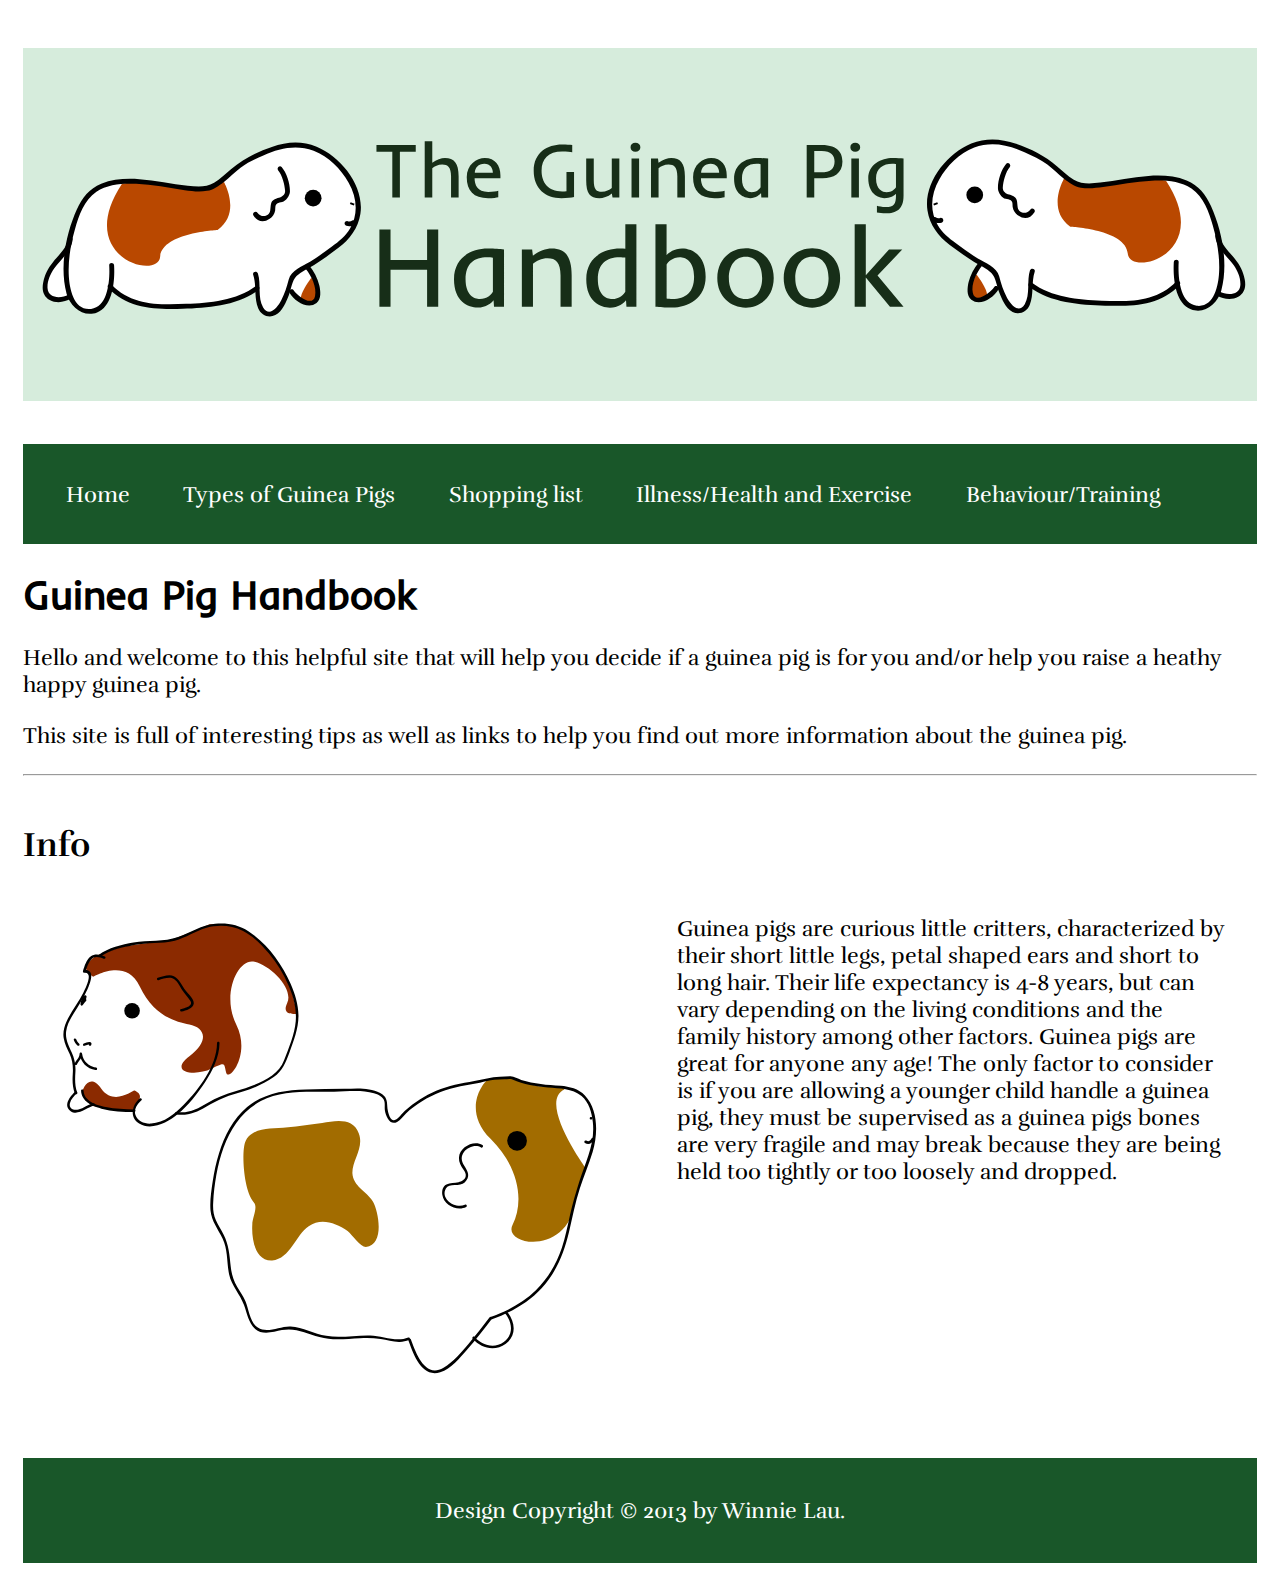
<file: index.html>
<!doctype html>
<html>
<head>
	<meta charset="UTF-8">
	<title>Home</title>
	<link href="css/general.css" rel="stylesheet">
	<link href='http://fonts.googleapis.com/css?family=Inder|Rufina' rel='stylesheet' type='text/css'>
	<link href="http://lau00043.site44.com/dsn1544/project-1/favicon.ico" rel="icon">
	<meta name="handheldfriendly" content="true">
	<meta name="mobileoptomized" content="240">
	<meta name="viewport" content="width=device-width, initial-scale=1, target-densitydpi=device-dpi">
</head>

<body>

<img src="images/banner.svg" alt="banner">

<nav>
	<ul>
		<li class="selected"><a href="index.html">Home</a></li>
		<li><a href="types.html">Types of Guinea Pigs</a></li>
		<li><a href="shopping.html">Shopping list</a></li>
		<li><a href="health.html">Illness/Health and Exercise</a></li>
		<li><a href="training.html">Behaviour/Training</a></li>
	</ul>
</nav>

<h1>Guinea Pig Handbook</h1>
	<p>Hello and welcome to this helpful site that will help you decide if a guinea pig is for you and/or help you raise a heathy happy guinea pig.</p>
<p>This site is full of interesting tips as well as links to help you find out more information about the guinea pig.</p> 

<hr>

<div class="clearfix">
	
	<h2>Info</h2>
	<img class="left" src="images/introduction.svg" alt="Info">
	
		<p class="right">Guinea pigs are curious little critters, characterized by their short little legs, petal shaped ears and short to long hair. Their life expectancy is 4-8 years, but can vary depending on the living conditions and the family history among other factors. Guinea pigs are great for anyone any age! The only factor to consider is if you are allowing a younger child handle a guinea pig, they must be supervised as a guinea pigs bones are very fragile and may break because they are being held too tightly or too loosely and dropped.</p>
	
	</div>	

<footer>

	<p>Design Copyright © 2013 by Winnie Lau.</p>

</footer>

</body>
</html>
</file>
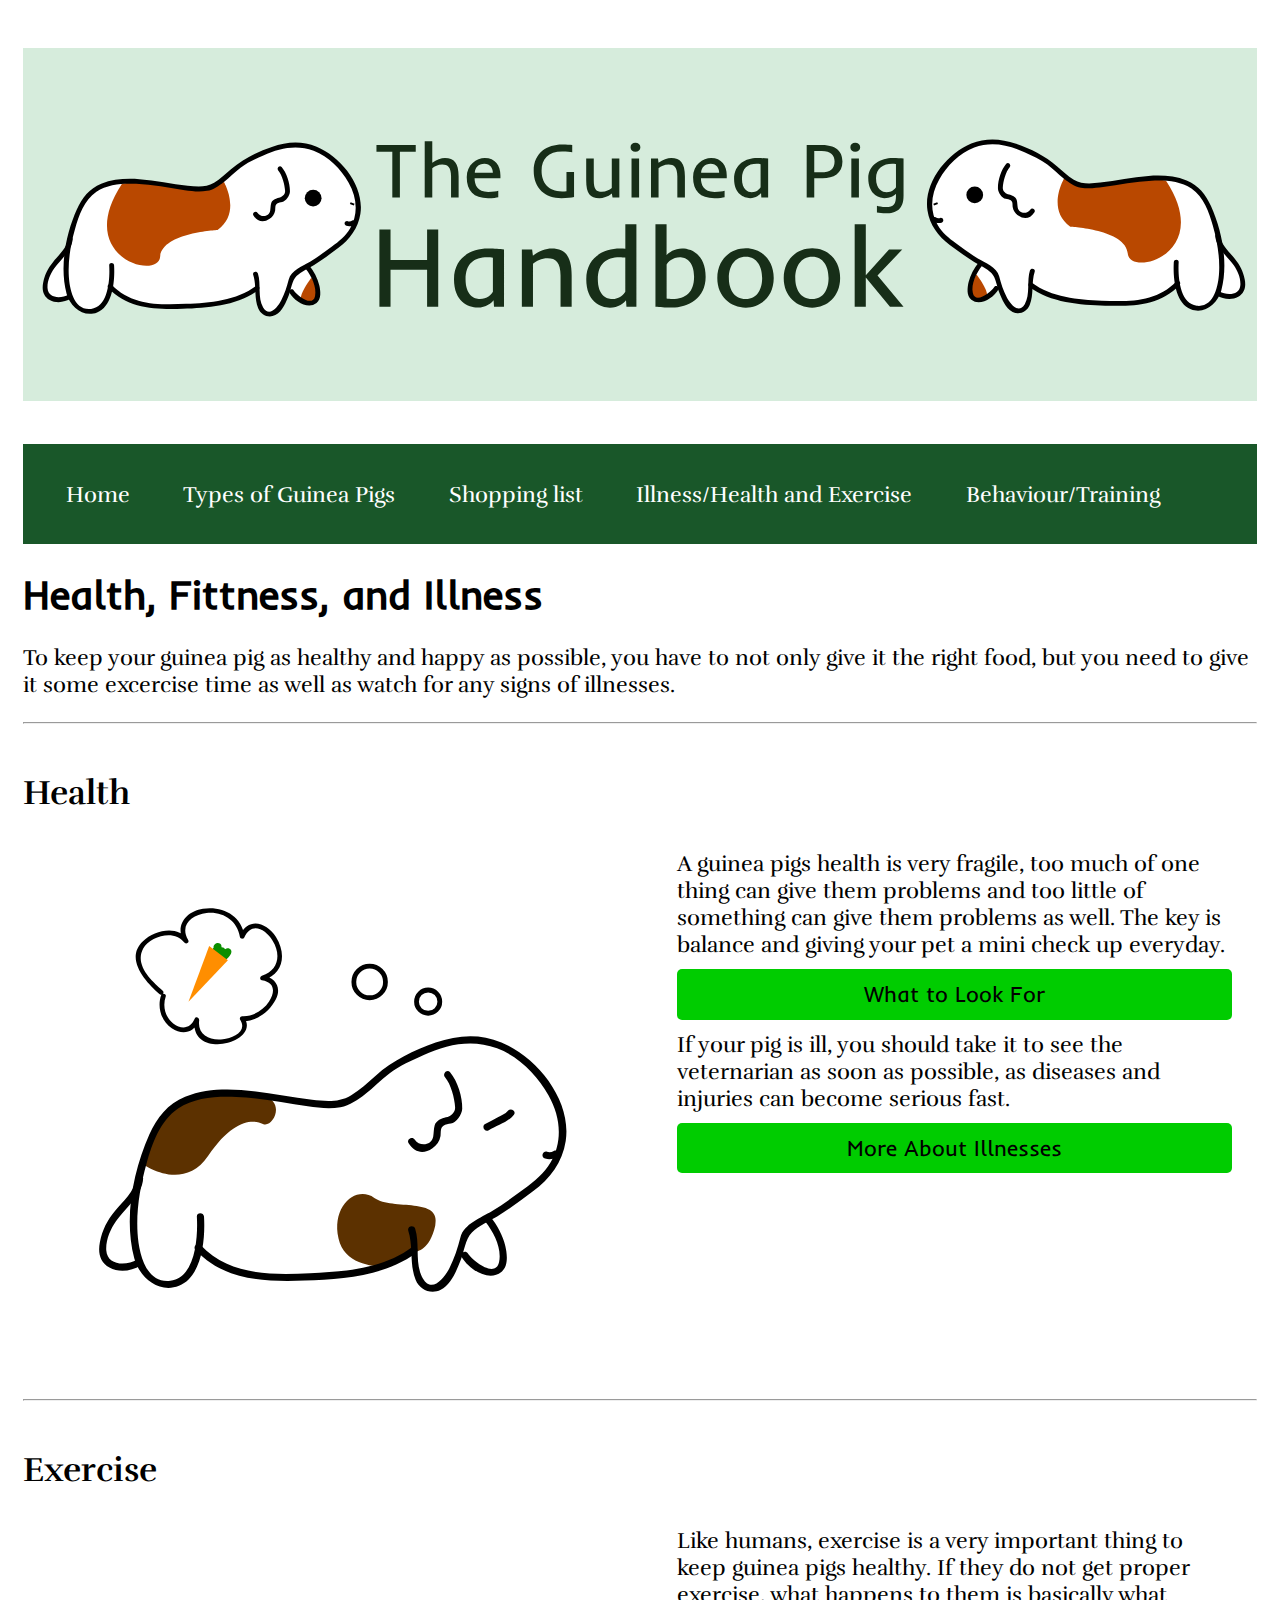
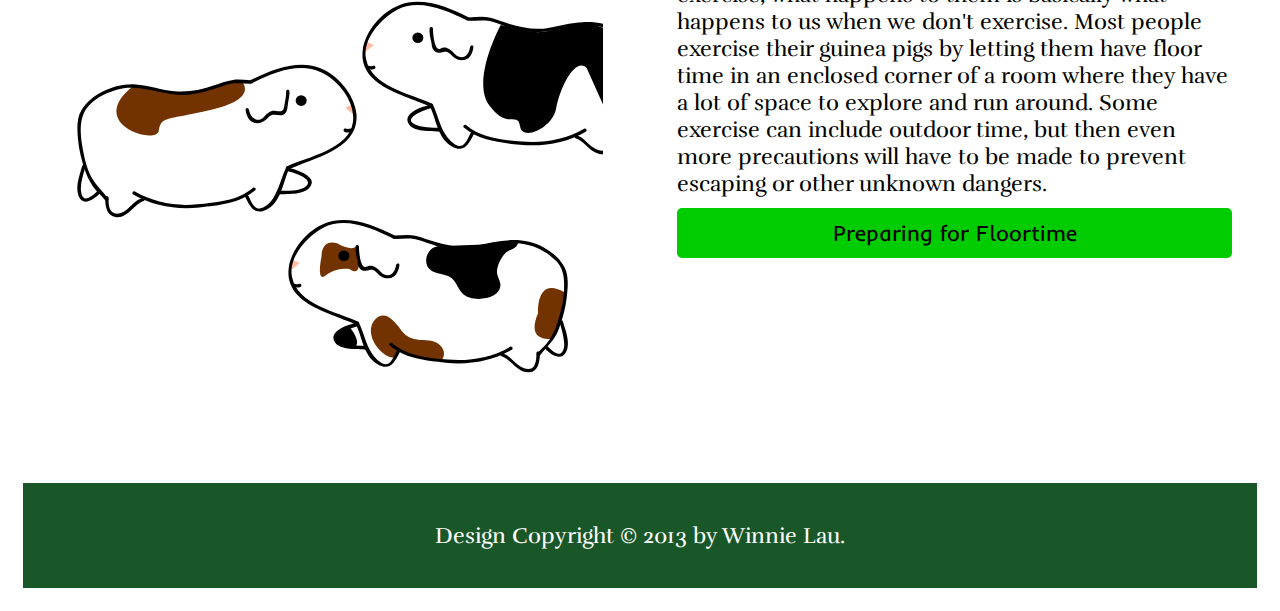
<file: health.html>
<!doctype html>
<html>
<head>
	<meta charset="UTF-8">
	<title>Health</title>
	<link href="css/general.css" rel="stylesheet">
	<link href='http://fonts.googleapis.com/css?family=Inder|Rufina' rel='stylesheet' type='text/css'>
	<link href="http://lau00043.site44.com/dsn1544/project-1/favicon.ico" rel="icon">
	<meta name="handheldfriendly" content="true">
	<meta name="mobileoptomized" content="240">
	<meta name="viewport" content="width=device-width, initial-scale=1, target-densitydpi=device-dpi">
</head>

<body>

<img src="images/banner.svg" alt="banner">

<nav>
	<ul>
		<li><a href="index.html">Home</a></li>
		<li><a href="types.html">Types of Guinea Pigs</a></li>
		<li><a href="shopping.html">Shopping list</a></li>
		<li class="selected"><a href="health.html">Illness/Health and Exercise</a></li>
		<li><a href="training.html">Behaviour/Training</a></li>
	</ul>
</nav>

<h1>Health, Fittness, and Illness</h1>
	<p> To keep your guinea pig as healthy and happy as possible, you have to not only give it the right food, but you need to give it some excercise time as well as watch for any signs of illnesses.</p>

<hr>

<div class="clearfix">
	<h2>Health</h2>
	<img class="left" src="images/health.svg" alt="Healthy pig">
		<article class="right">
			<p>A guinea pigs health is very fragile, too much of one thing can give them problems and too little of something can give them problems as well. The key is balance and giving your pet a mini check up everyday.</p>
			<p class="button"><a href="http://jackiesguineapiggies.com/piggyhealthcheck.html">What to Look For</a></p>
		
			<p>If your pig is ill, you should take it to see the veternarian as soon as possible, as diseases and injuries can become serious fast.</p>
			<p class="button"><a href="http://www.guinealynx.info/emergencymedicalguide.html">More About Illnesses</a></p>
		
		</article>	

	</div>

<hr>

<div class="clearfix">
	<h2>Exercise</h2>
	
		<img class="left" src="images/playtime.svg" alt="Exercise">
		
		<article class="right">
		
			<p>Like humans, exercise is a very important thing to keep guinea pigs healthy. If they do not get proper exercise, what happens to them is basically what happens to us when we don't exercise. Most people exercise their guinea pigs by letting them have floor time in an enclosed corner of a room where they have a lot of space to explore and run around. Some exercise can include outdoor time, but then even more precautions will have to be made to prevent escaping or other unknown dangers.</p>
			<p class="button"><a href="http://www.guineapigcages.com/floortime.htm">Preparing for Floortime</a></p>
		
		</article>

</div>

<footer>

	<p>Design Copyright © 2013 by Winnie Lau.</p>

</footer>

</body>
</html>
</file>
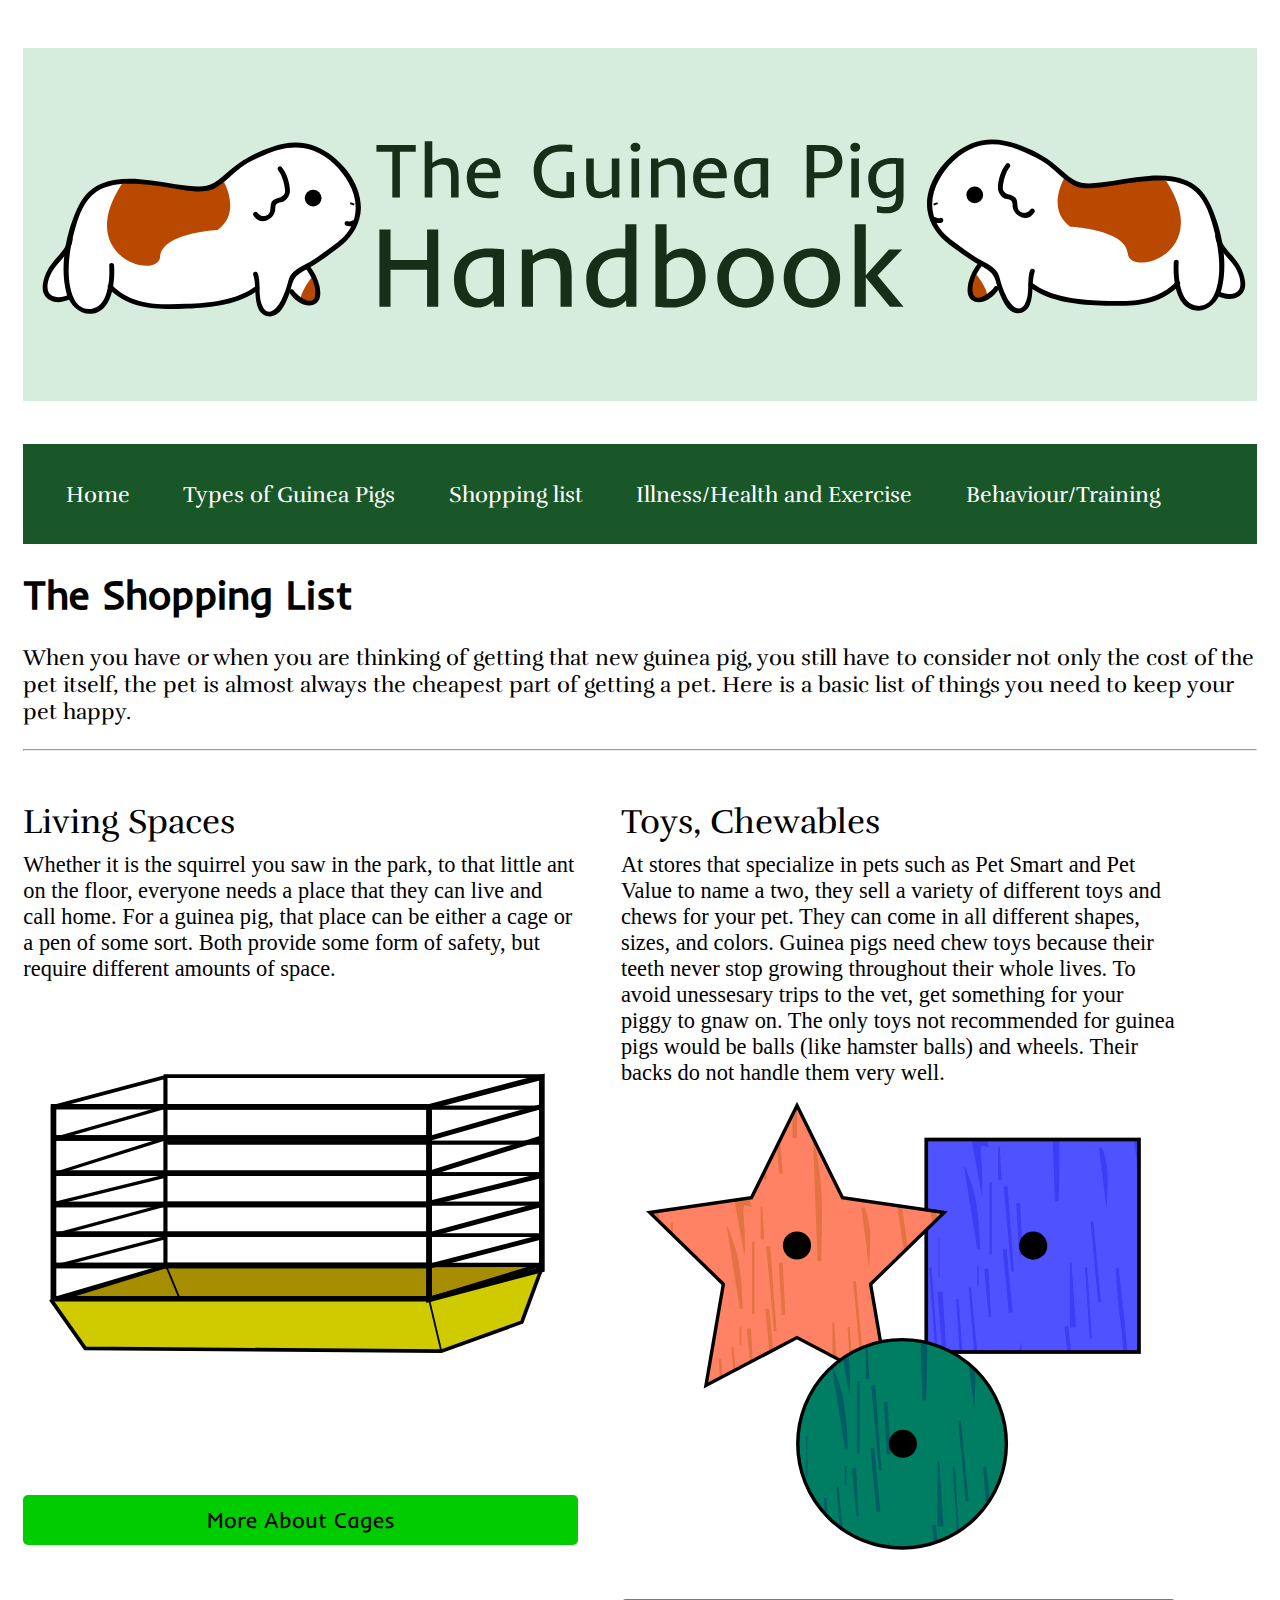
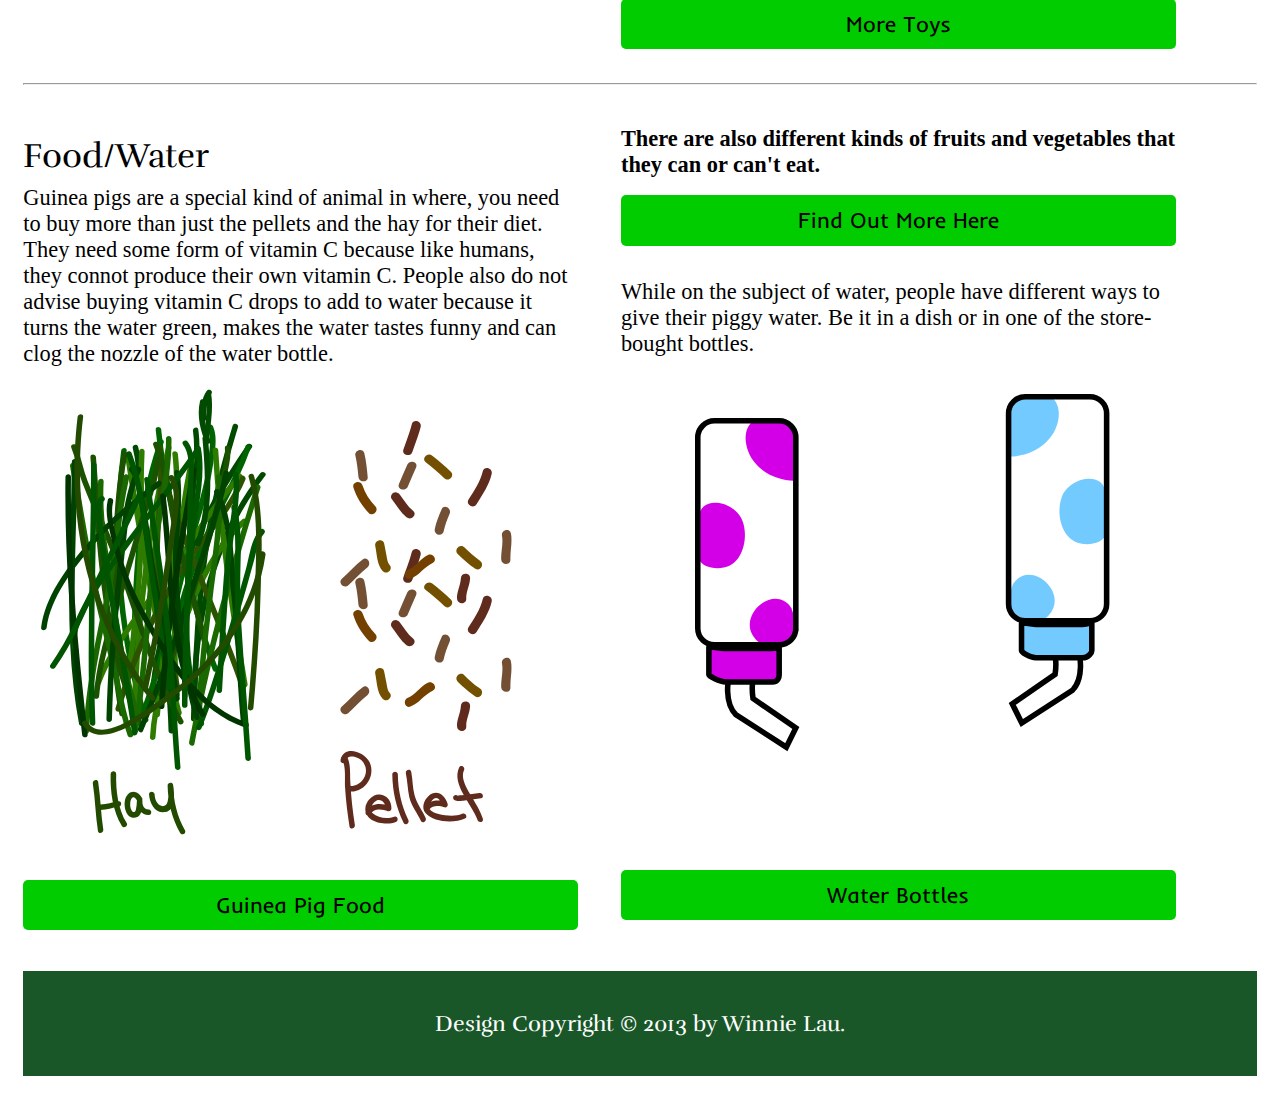
<file: shopping.html>
<!doctype html>
<html>
<head>
	<meta charset="UTF-8">
	<title>Shopping List</title>
	<link href="css/general.css" rel="stylesheet">
	<link href='http://fonts.googleapis.com/css?family=Inder|Rufina' rel='stylesheet' type='text/css'>
	<link href='http://lau00043.site44.com/dsn1544/project-1/favicon.ico' rel="icon">
	<meta name="handheldfriendly" content="true">
	<meta name="mobileoptomized" content="240">
	<meta name="viewport" content="width=device-width, initial-scale=1, target-densitydpi=device-dpi">
</head>

<body>
<img src="images/banner.svg" alt="banner">

<nav>
	<ul>
		<li><a href="index.html">Home</a></li>
		<li><a href="types.html">Types of Guinea Pigs</a></li>
		<li class="selected"><a href="shopping.html">Shopping list</a></li>
		<li><a href="health.html">Illness/Health and Exercise</a></li>
		<li><a href="training.html">Behaviour/Training</a></li>
	</ul>
</nav>

<h1>The Shopping List</h1>
	<p>When you have or when you are thinking of getting that new guinea pig, you still have to consider not only the cost of the pet itself, the pet is almost always the cheapest part of getting a pet. Here is a basic list of things you need to keep your pet happy.</p>

<hr>

<dl>
	
	<dt>Living Spaces</dt>
	
		<dd>Whether it is the squirrel you saw in the park, to that little ant on the floor, everyone needs a place that they can live and call home. For a guinea pig, that place can be either a cage or a pen of some sort. Both provide some form of safety, but require different amounts of space.
		
		<img src="images/cage.svg" alt="Housing"></dd>
		
	<dd class="button"><a href="http://www.guineapigcages.com">More About Cages</a></dd>
</dl> 
	
<hr class="hidden">

<dl>
	<dt>Toys, Chewables</dt>
		<dd>At stores that specialize in pets such as Pet Smart and Pet Value to name a two, they sell a variety of different toys and chews for your pet. They can come in all different shapes, sizes, and colors. Guinea pigs need chew toys because their teeth never stop growing throughout their whole lives. To avoid unessesary trips to the vet, get something for your piggy to gnaw on. The only toys not recommended for guinea pigs would be balls (like hamster balls) and wheels. Their backs do not handle them very well.
		
		<img src="images/chewtoy.svg" alt="Chews"></dd>
		
		<dd class="button"><a href="http://www.petsmart.com/family/index.jsp?categoryId=2769323&amp;f=Taxonomy%2FPET%2F2769323&amp;fbc=1&amp;fbn=Taxonomy%7CTreats&amp;f=PAD%2FpsNotAvailInCA%2FNo">More Toys</a></dd>
</dl>
	
<hr>
	
<dl>
	<dt>Food/Water</dt>
	
		<dd>Guinea pigs are a special kind of animal in where, you need to buy more than just the pellets and the hay for their diet. They need some form of vitamin C because like humans, they connot produce their own vitamin C. People also do not advise buying vitamin C drops to add to water because it turns the water green, makes the water tastes funny and can clog the nozzle of the water bottle.
	
		<img src="images/food.svg" alt="Food"></dd>
		
		<dd class="button"><a href="http://www.petsmart.com/family/index.jsp?categoryId=2769315&amp;f=Taxonomy%2FPET%2F2769315&amp;lmdn=Pet+Type&amp;f=PAD%2FPet+Type+1%2FGuinea+Pig&amp;fbc=1&amp;fbn=Pet+Type+1%7CGuinea+Pig&amp;fbx=0">Guinea Pig Food</a></dd>
	
	</dl>
	
	<dl>
		<dd><strong>There are also different kinds of fruits and vegetables that they can or can't eat.</strong></dd>
		
		<dd class="button"><a href="http://www.happycavy.com/what-can-guinea-pigs-eat/">Find Out More Here</a></dd>
	
	<dd class="space">While on the subject of water, people have different ways to give their piggy water. Be it in a dish or in one of the store-bought bottles.
		
		<img src="images/bottle.svg" alt="Bottle"></dd>
		
	<dd class="button"><a href="http://www.petsmart.com/family/index.jsp?categoryId=2769314&amp;f=Taxonomy%2FPET%2F2769314&amp;f=PAD%2FpsNotAvailInCA%2FNo&amp;lmdn=Product+Type&amp;f=PAD%2FType+1%2FWater+Bottles&amp;fbc=1&amp;fbn=Type+1%7CWater+Bottles&amp;fbx=0">Water Bottles</a></dd>
</dl>

<footer>

	<p>Design Copyright © 2013 by Winnie Lau.</p>

</footer>
		
</body>
</html>
</file>
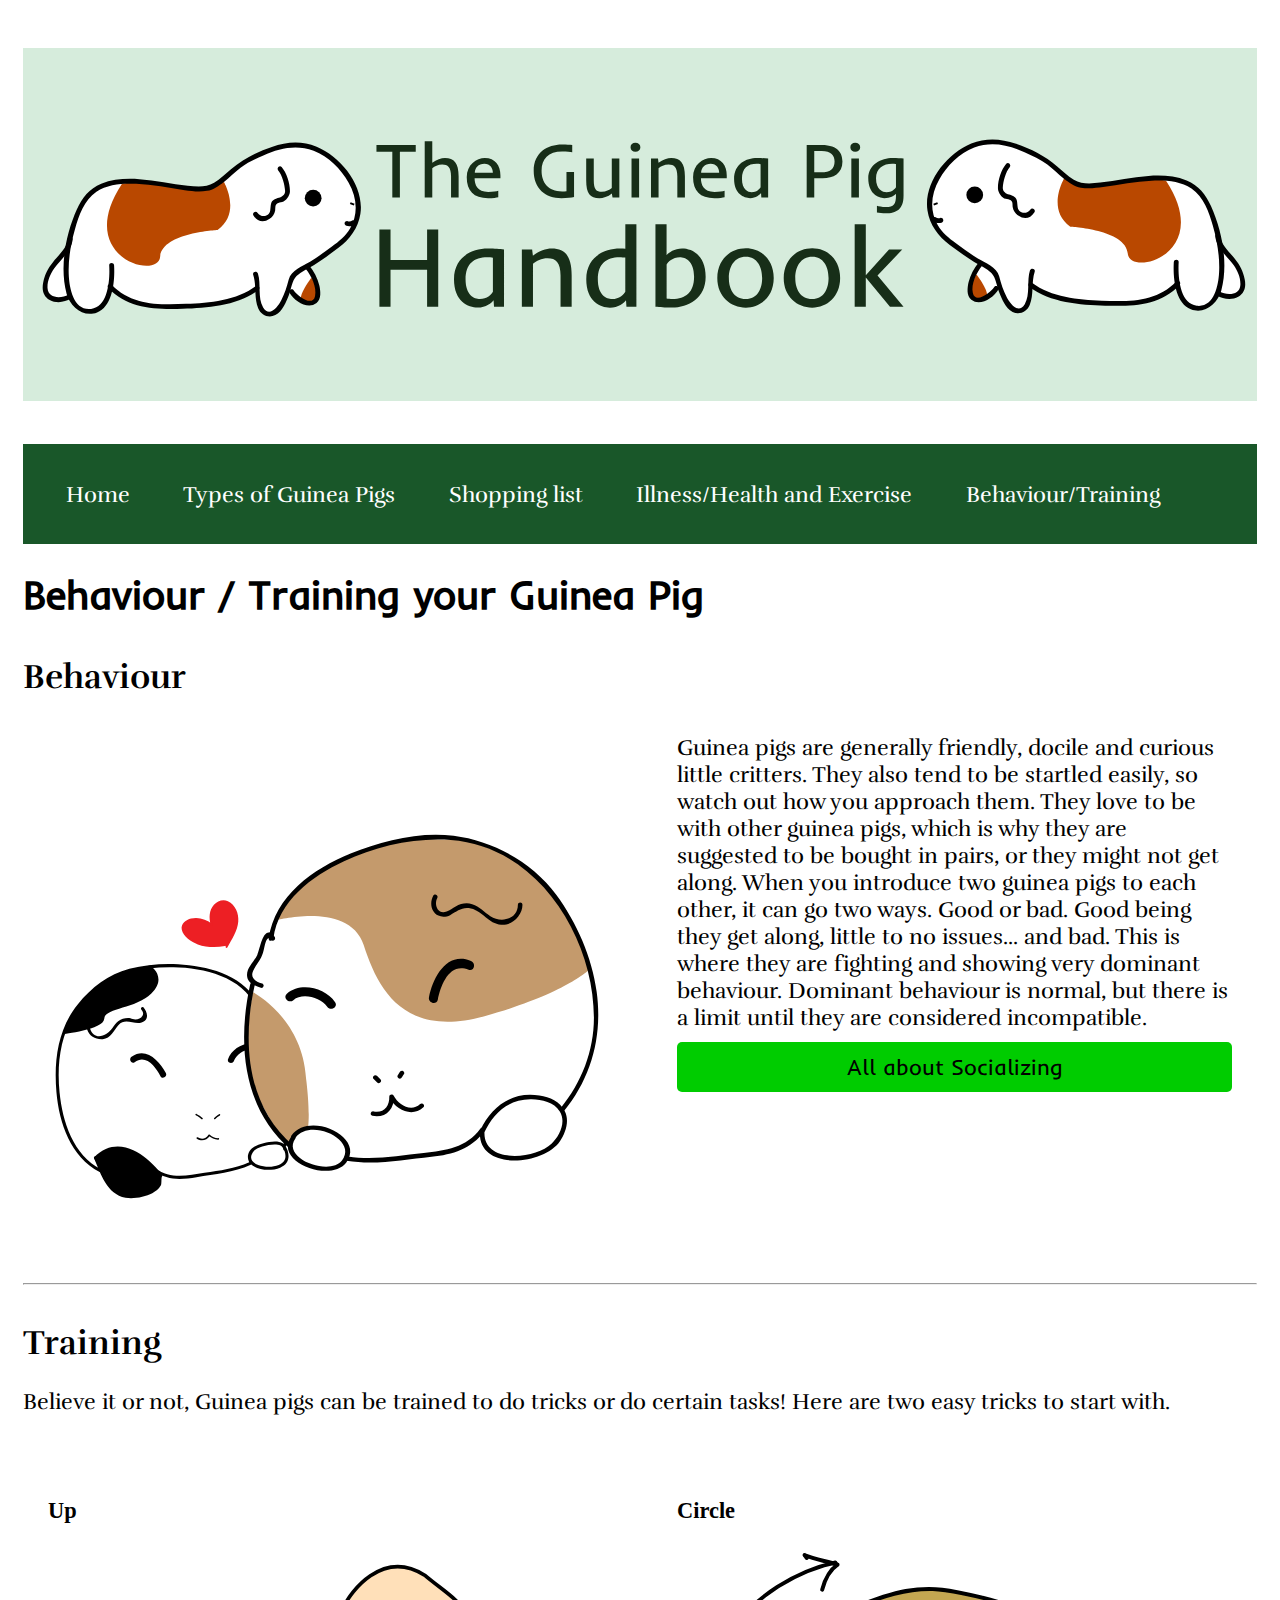
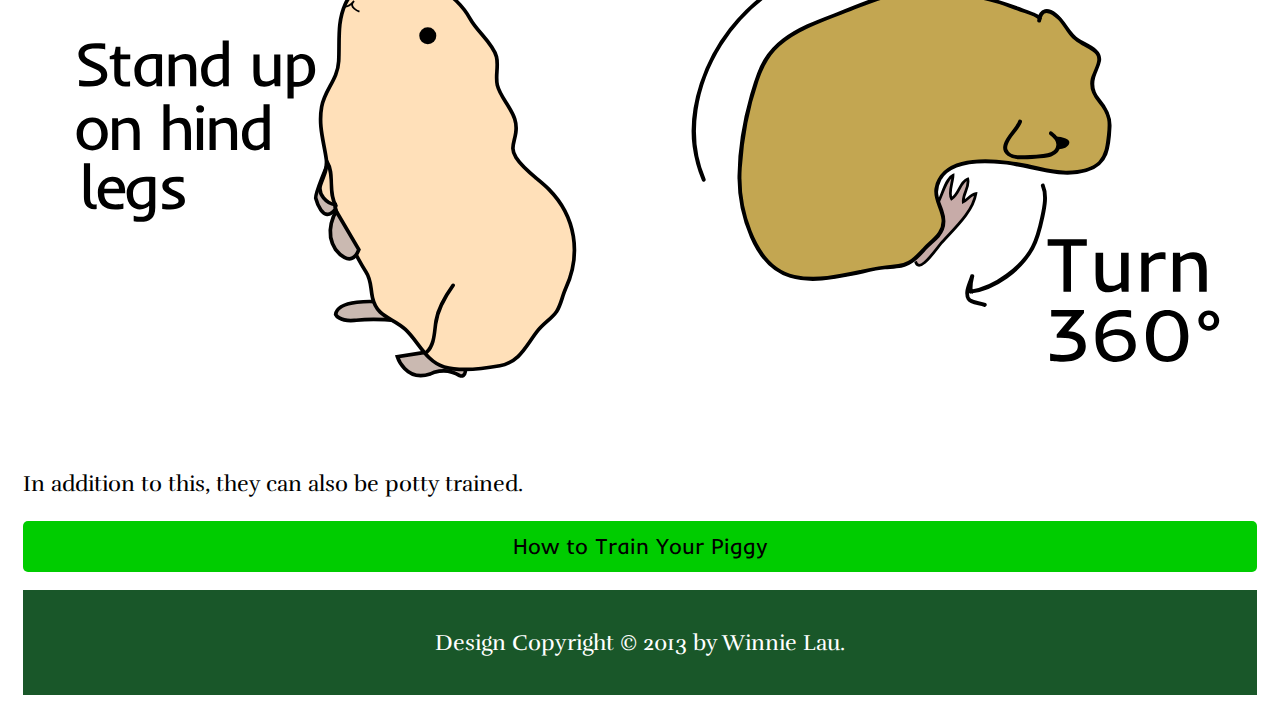
<file: training.html>
<!doctype html>
<html>
<head>
	<meta charset="UTF-8">
	<title>Training</title>
	<link href="css/general.css" rel="stylesheet">
	<link href='http://fonts.googleapis.com/css?family=Inder|Rufina' rel='stylesheet' type='text/css'>
	<link href="http://lau00043.site44.com/dsn1544/project-1/favicon.ico" rel="icon">
	<meta name="handheldfriendly" content="true">
	<meta name="mobileoptomized" content="240">
	<meta name="viewport" content="width=device-width, initial-scale=1, target-densitydpi=device-dpi">
	
</head>

<body>

<img src="images/banner.svg" alt="banner">

<nav>
	<ul>
		<li><a href="index.html">Home</a></li>
		<li><a href="types.html">Types of Guinea Pigs</a></li>
		<li><a href="shopping.html">Shopping list</a></li>
		<li><a href="health.html">Illness/Health and Exercise</a></li>
		<li class="selected"><a href="training.html">Behaviour/Training</a></li>
	</ul>
</nav>

<h1>Behaviour / Training your Guinea&nbsp;Pig</h1>

<div class="clearfix">

	<h2>Behaviour</h2>
	
	<img class="left" src="images/together.svg" alt="Introducing pigs">
	
	<article class="right">
		<p>Guinea pigs are generally friendly, docile and curious little critters. They also tend to be startled easily, so watch out how you approach them. They love to be with other guinea pigs, which is why they are suggested to be bought in pairs, or they might not get along.
	
	When you introduce two guinea pigs to each other, it can go two ways. Good or bad. Good being they get along, little to no issues... and bad. This is where they are fighting and showing very dominant behaviour. Dominant behaviour is normal, but there is a limit until they are considered incompatible.</p>
		<p class="button"><a href="http://www.cavyspirit.com/sociallife.htm">All about Socializing</a></p>
	</article>
	
</div>

<hr>

<h2>Training</h2>
	<p>Believe it or not, Guinea pigs can be trained to do tricks or do certain tasks! Here are two easy tricks to start with.</p>

<ul class="clearfix">
	<li class="space left"><strong>Up</strong>
		<img src="images/up.svg" alt="Up"></li>

	<li class="space right"><strong>Circle</strong>
		<img src="images/circle.svg" alt="Circle"></li>
</ul>

	<p>In addition to this, they can also be potty trained.</p>
	<p class="button"><a href="http://www.adoptaguineapigsite.com/guinea-pig-tricks/">How to Train Your Piggy</a></p>

<footer>

	<p>Design Copyright © 2013 by Winnie Lau.</p>

</footer>

</body>
</html>
</file>
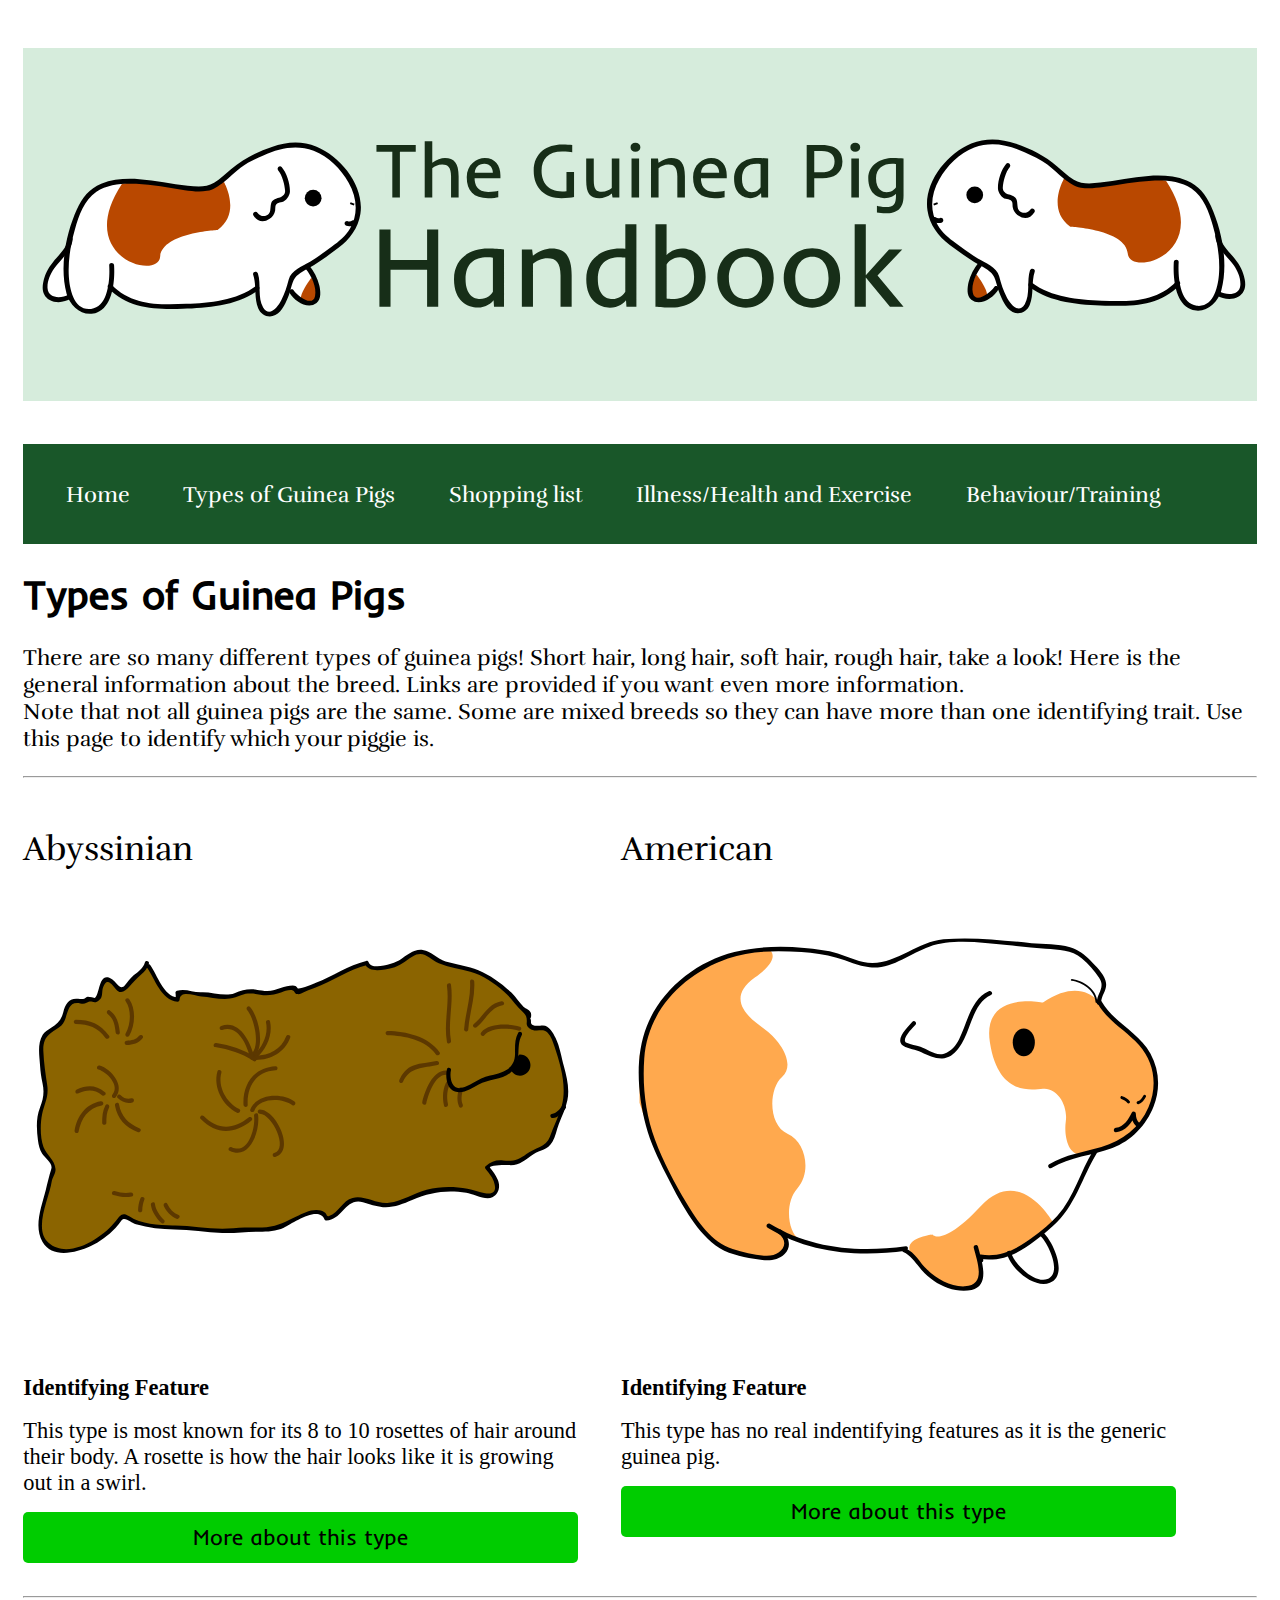
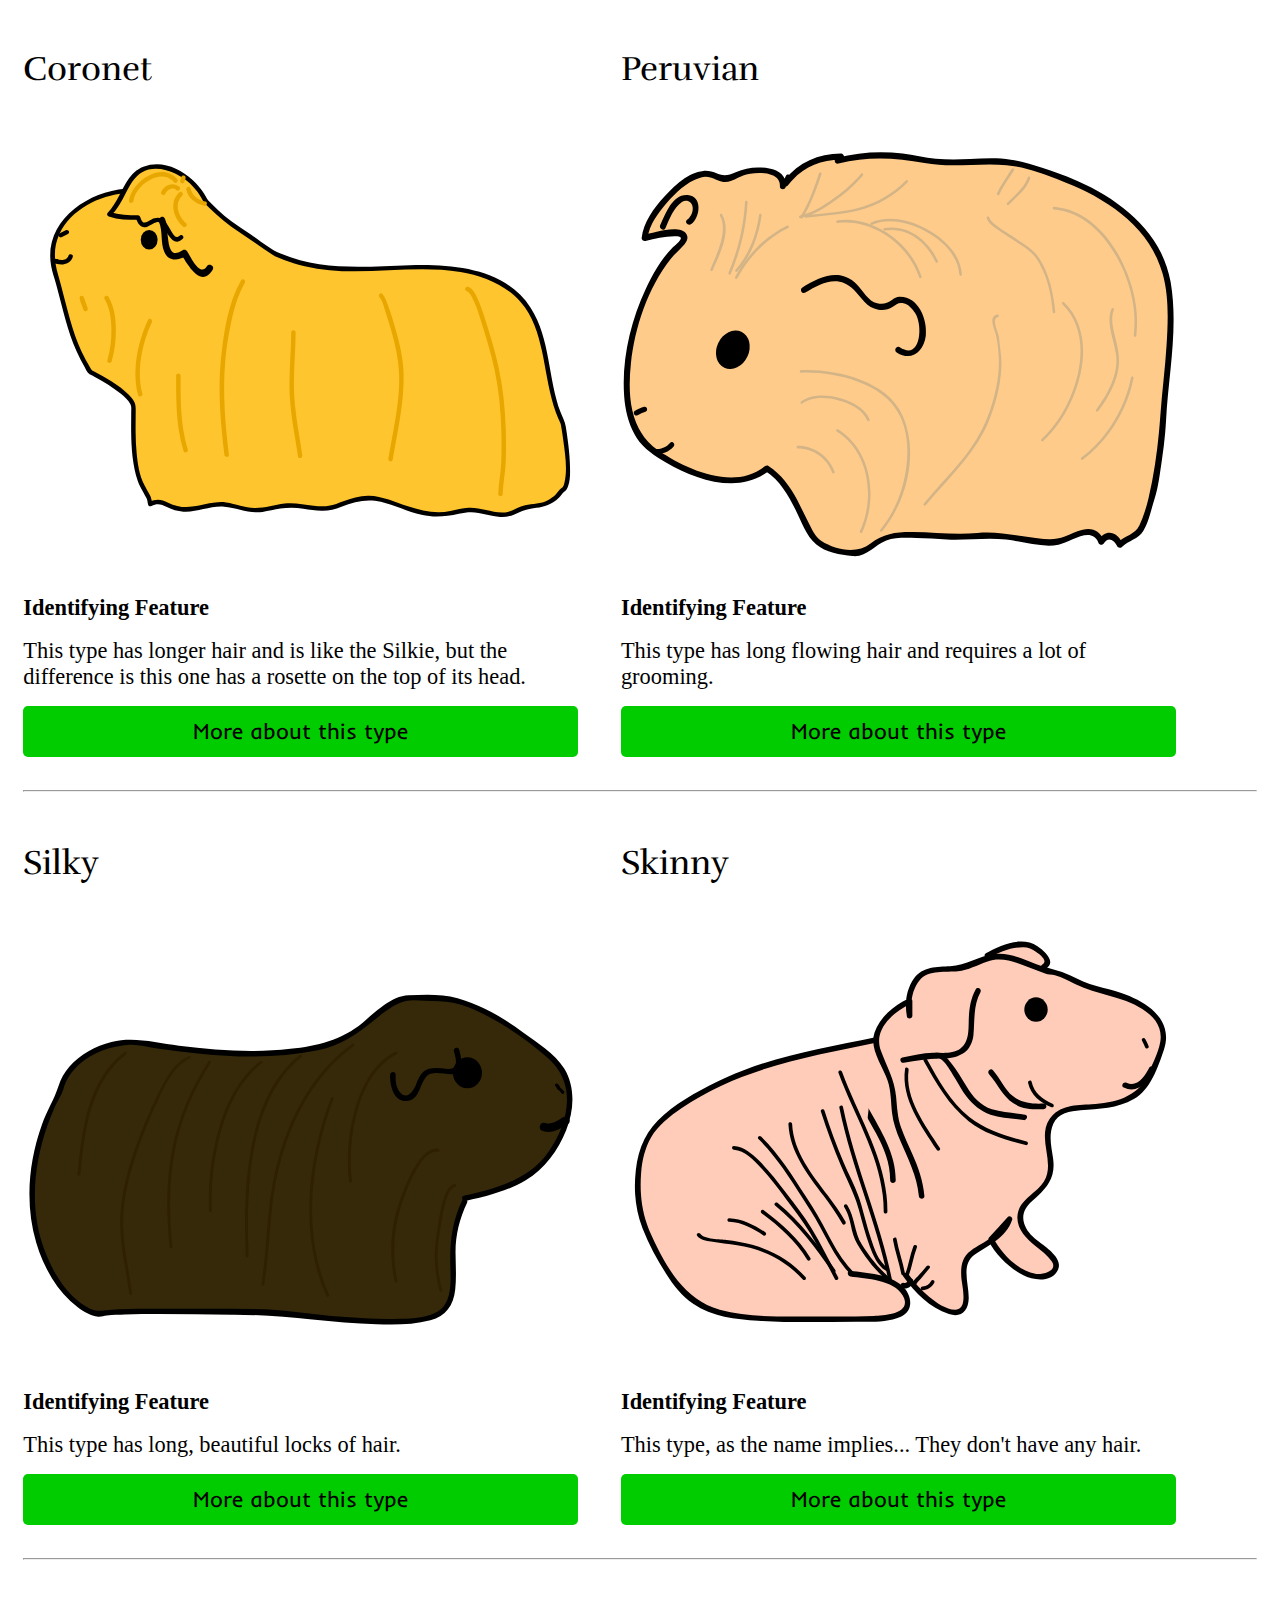
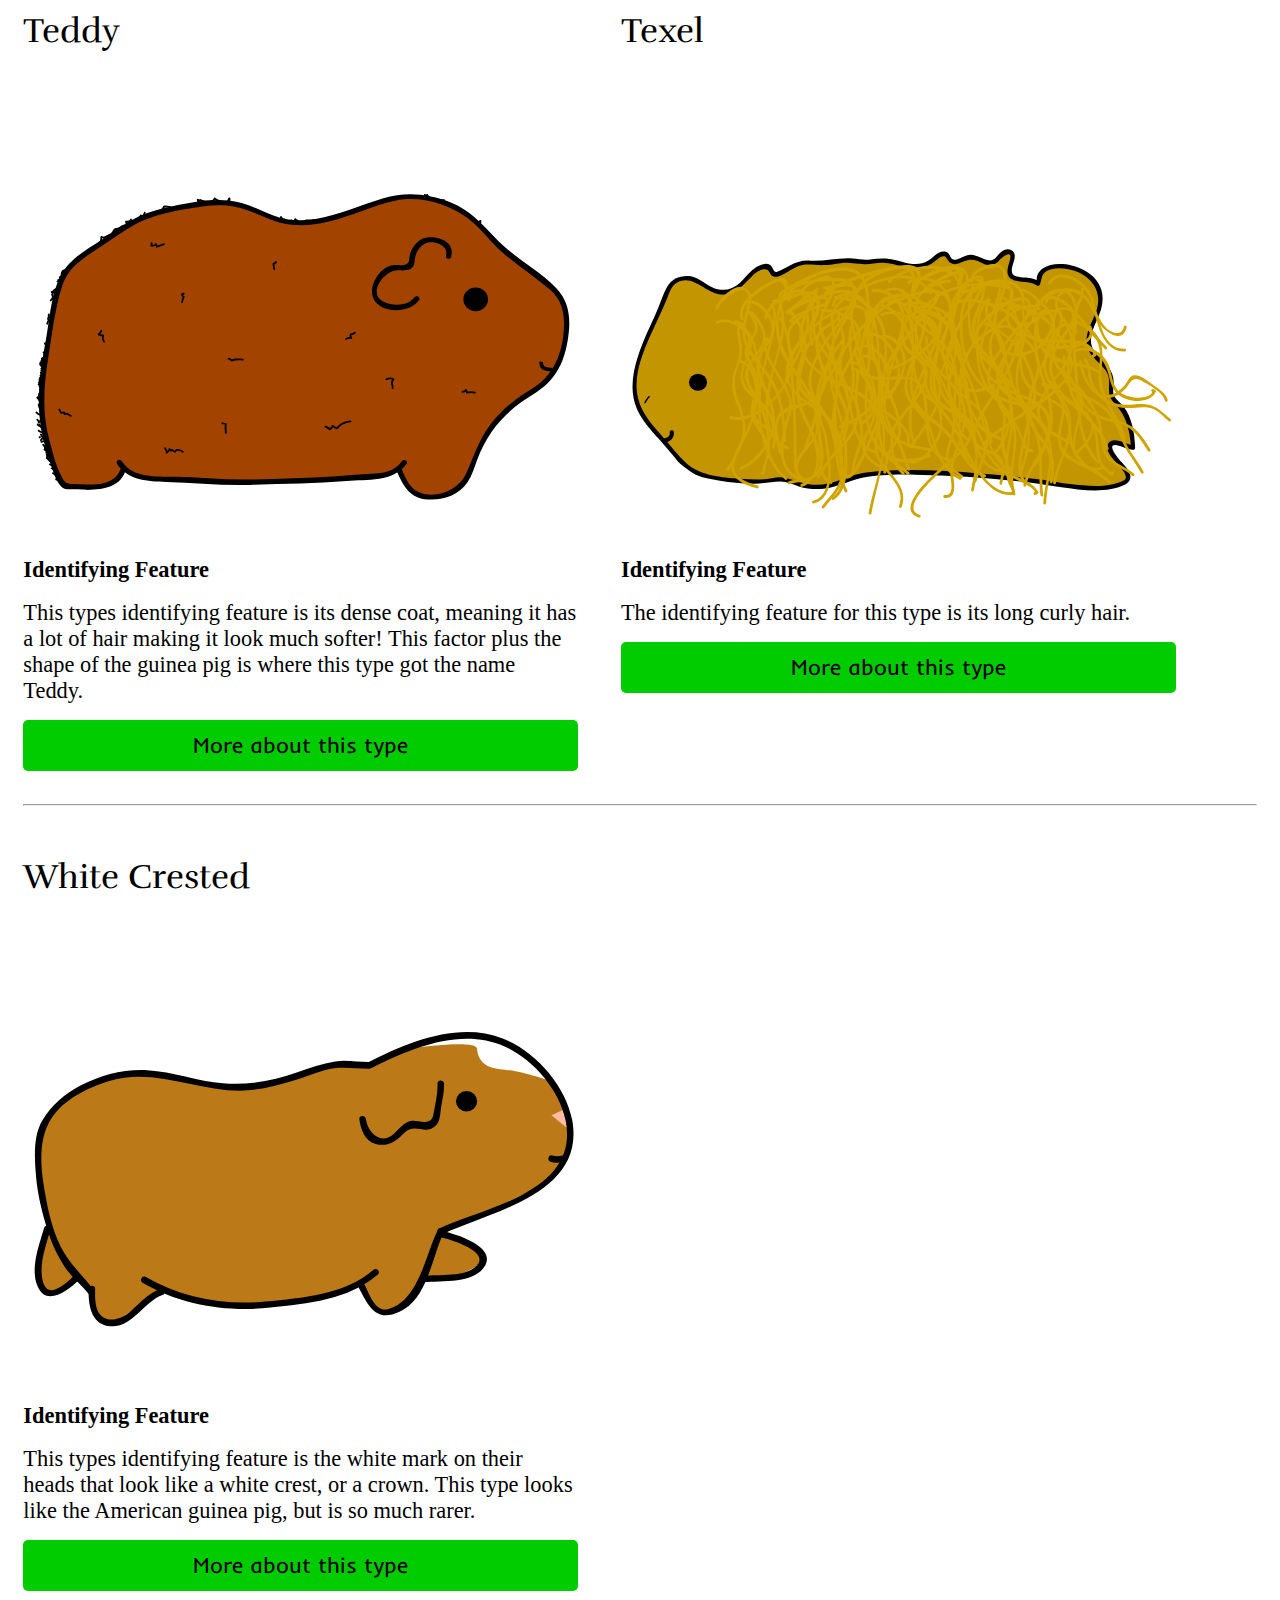
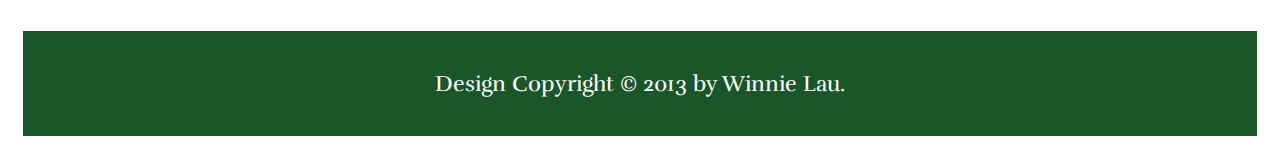
<file: types.html>
<!doctype html>
<html>
<head>
	<meta charset="UTF-8">
	<title>Types of Guinea Pigs</title>
	<link href="css/general.css" rel="stylesheet">
	<link href='http://fonts.googleapis.com/css?family=Inder|Rufina' rel='stylesheet' type='text/css'>
	<link href="http://lau00043.site44.com/dsn1544/project-1/favicon.ico" rel="icon">
	<meta name="handheldfriendly" content="true">
	<meta name="mobileoptomized" content="240">
	<meta name="viewport" content="width=device-width, initial-scale=1, target-densitydpi=device-dpi">
</head>

<body>

<img src="images/banner.svg" alt="banner">

<nav>
	<ul>
		<li><a href="index.html">Home</a></li>
		<li class="selected"><a href="types.html">Types of Guinea Pigs</a></li>
		<li><a href="shopping.html">Shopping list</a></li>
		<li><a href="health.html">Illness/Health and Exercise</a></li>
		<li><a href="training.html">Behaviour/Training</a></li>
	</ul>
</nav>

<h1>Types of Guinea Pigs</h1>
	<p>There are so many different types of guinea pigs! Short hair, long hair, soft hair, rough hair, take a look! Here is the general information about the breed. Links are provided if you want even more information.<br>
Note that not all guinea pigs are the same. Some are mixed breeds so they can have more than one identifying trait. Use this page to identify which your piggie is.</p>

<hr>

<div>
	<dl>
		<dt>Abyssinian</dt>
			<dd><img src="images/abyssinian.svg" alt="Abyssinian">
			<strong>Identifying Feature</strong></dd>
			<dd>This type is most known for its 8 to 10 rosettes of hair around their body. A rosette is how the hair looks like it is growing out in a swirl.</dd>
			<dd class="button"><a href="http://animal-world.com/encyclo/critters/guin_pig/AbyssinianGuineaPig.php">More about this type</a></dd>
	</dl>

<hr class="hidden">

	<dl>		
		<dt>American</dt>
			<dd><img src="images/american.svg" alt="American">
			<strong>Identifying Feature</strong></dd>
			<dd>This type has no real indentifying features as it is the generic guinea pig.</dd>
			<dd class="button"><a href="http://animal-world.com/encyclo/critters/guin_pig/GuineaPig.php">More about this type</a></dd>
	</dl>
		
<hr>
	
	<dl>
		<dt>Coronet</dt>
		<dd><img src="images/coronet.svg" alt="Coronet">
		<strong>Identifying Feature</strong></dd>
		<dd>This type has longer hair and is like the Silkie, but the difference is this one has a rosette on the top of its head.</dd>
		<dd class="button"><a href="http://animal-world.com/encyclo/critters/guin_pig/CoronetGuineaPig.php">More about this type</a></dd>
	</dl>

<hr class="hidden">

	<dl>	
		<dt>Peruvian</dt>
		<dd><img src="images/peruvian.svg" alt="Peruvian">
		<strong>Identifying Feature</strong></dd>
		<dd>This type has long flowing hair and requires a lot of grooming.</dd>
		<dd class="button"><a href="http://animal-world.com/encyclo/critters/guin_pig/PeruvianGuineaPig.php">More about this type</a></dd>
	</dl>

<hr>

	<dl>					
		<dt>Silky</dt>
			<dd><img src="images/silky.svg" alt="Silky">
			<strong>Identifying Feature</strong></dd>
			<dd>This type has long, beautiful locks of hair.</dd>
			<dd class="button"><a href="http://animal-world.com/encyclo/critters/guin_pig/SilkieGuineaPig.php">More about this type</a></dd>
	</dl>
	
<hr class="hidden">
	<dl>			
		<dt>Skinny</dt>
		<dd><img src="images/skinny.svg" alt="Skinny">
		<strong>Identifying Feature</strong></dd>
		<dd>This type, as the name implies... They don't have any hair.</dd>
		<dd class="button"><a href="http://animal-world.com/encyclo/critters/guin_pig/SkinnyPig.php">More about this type</a></dd>		
	</dl>

<hr>

	<dl>			
		<dt>Teddy</dt>
		<dd><img src="images/teddy.svg" alt="Teddy">
		<strong>Identifying Feature</strong></dd>
		<dd>This types identifying feature is its dense coat, meaning it has a lot of hair making it look much softer! This factor plus the shape of the guinea pig is where this type got the name Teddy.</dd>
		<dd class="button"><a href="http://animal-world.com/encyclo/critters/guin_pig/TeddyGuineaPig.php">More about this type</a></dd>
	</dl>

<hr class="hidden">

	<dl>			
		<dt>Texel</dt>
		<dd><img src="images/texile.svg" alt="Texel">
		<strong>Identifying Feature</strong></dd>
		<dd>The identifying feature for this type is its long curly hair.</dd>
		<dd class="button"><a href="http://animal-world.com/encyclo/critters/guin_pig/TexelGuineaPig.php">More about this type</a></dd>
	</dl>

<hr>

	<dl>		
		<dt>White Crested</dt>
			<dd><img src="images/whitecrest.svg" alt="White Crested">
			<strong>Identifying Feature</strong></dd>
			<dd>This types identifying feature is the white mark on their heads that look like a white crest, or a crown. This type looks like the American guinea pig, but is so much rarer.</dd>
			<dd class="button"><a href="http://animal-world.com/encyclo/critters/guin_pig/WhiteCrestedGuineaPig.php">More about this type</a></dd>
				
	</dl>
</div>

<footer>

	<p>Design Copyright © 2013 by Winnie Lau.</p>

</footer>

</body>
</html>
</file>
<file: css/general.css>
@charset "UTF-8";
/* CSS Document */

html {
}

body {
	background-color:white;
}

img {
	width:100%;
	margin:2% 0 3% 0;
}

h1 {
	font-size:1.8em;
	font-family: 'Inder', sans-serif;
	margin:0;
}

dt,
h2,
p {
	margin:0;
	font-size:1em;
	font-family: 'Rufina', serif;
}	

p {
	margin:1.5% 0 5% 0;
}

h2,
dt {
	margin-top:5%;
	font-size:1.5em;	
}

h3 {
	font-size:1.2em;
	margin:0;
}

a {
	text-decoration:none;
	color:black;
}

br {
	padding:2% 0;
}

dd,
ul,
nav ul {
	margin:0;
	padding:0;
}

nav {
	background-color:rgb(25,87,41);
	padding: 1.5%;
}

dd {
	margin: 1.5% 0 2.5% 0;
}

.space {
	margin-top:1.5em;
}

footer {
	padding:2%;
	margin-top:5%;
	text-align:center;
	color:white;
	background-color:rgb(25,87,41);
}

ul {
	list-style-type:none;
}

nav ul li {
	font-family:'Rufina', serif;
	display:block;
	text-align: center;
	color:white;
	padding:3%;
}

nav .selected,
nav .selected:link {
	color:#000;
}

nav a,
nav a:link {
	display: inline-block;
	color: white;
	text-decoration: none;
}

.button,
.button:active,
.button:hover  {
	background-color:#0C0;
	color:white;
	width:100%;
	border-radius:5px;
	
	font-size: 1em;
	text-align:center;
	font-family:'Inder', sans-serif;
		
	margin:0;
	padding:.5em 0;
}

.clearfix:before,
.clearfix:after {
	content: "";
	display: table;
}

.clearfix:after {
	clear:both;
}

	
@media only screen and (min-width: 30em) {
	
	
	
	body {
		padding:1.2%;
	}
	
	nav ul li {
		display:inline-block;
		text-align:center;
		padding:0;
		margin: 3% 5%;
	}
	
	h1 {
		margin-top: 2%;
	}
	
	p {
		margin: 2% 0;
	}
	
	dd {
		margin-top:1.5%;
	}

}

@media only screen and (min-width: 56em) {
	
	nav ul li {
		display:inline-block;
		text-align:center;
		padding:0;
		margin: 1.5% 2%;
	}
	
	.left {
		float:left;
		width:45%;
		padding:2%;
	}
	
	.right {
		float:right;
		width:45%;
		padding:2%;
	}
	
	footer {
		padding:1.2%;
		margin-top:1.5%;
	}
	
	h2,
	dt {
		margin-top:3%;
		font-size:1.5em;	
	}
	
	dd {
		margin-bottom:3%;
	}
	
	.hidden {
		display:none;
	}
	
	dl {
		width:45%;
		display:inline-block;
		margin-right:3%;
		padding: 0;
		vertical-align:text-top;
	}

}

@media only screen and (min-width: 70em) {
	html {
		font-size:125%;
	}
}
	
@media only screen and (min-width: 80em) {
	html {
		font-size:140%;
	}
}

@media only screen and (min-width: 90em) {
	html {
		font-size:160%;
	}
}	

@media only screen and (min-width: 115em) {
	html {
		font-size:200%;
	}
}	

@media only screen and (min-width: 120em) {
	html {
		font-size:250%;
	}
}	

@media only screen and (min-width: 150em) {
	html {
		font-size:300%;
	}
}
</file>
